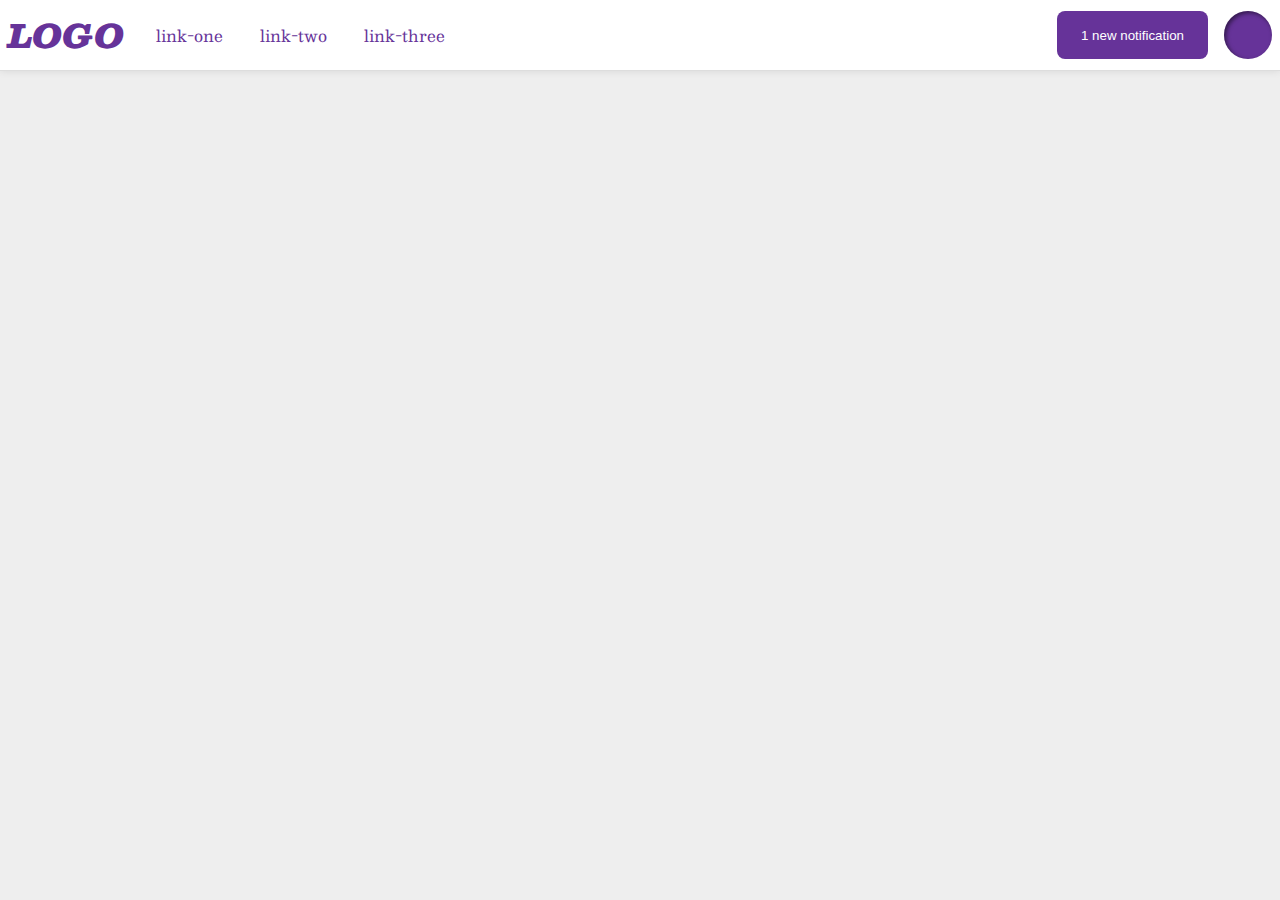
<file: foundations/flex/03-flex-header-2/index.html>
<!DOCTYPE html>
<html lang="en">
  <head>
    <meta charset="UTF-8">
    <meta http-equiv="X-UA-Compatible" content="IE=edge">
    <meta name="viewport" content="width=device-width, initial-scale=1.0">
    <title>Flex Header 2</title>
    <link rel="stylesheet" href="style.css">
  </head>
  <body>

    <div class="header">
      <div class="left-side">
        <div class="logo">
          LOGO
        </div>
        <ul class="links">
          <li><a href="https://google.com">link-one</a></li>
          <li><a href="https://google.com">link-two</a></li>
          <li><a href="https://google.com">link-three</a></li>
        </ul>
      </div>

      <div class="right-side">
        <button class="notifications">
          1 new notification
        </button>
        <div class="profile-image"></div>
      </div>

    </div>
    
  </body>
</html>
</file>
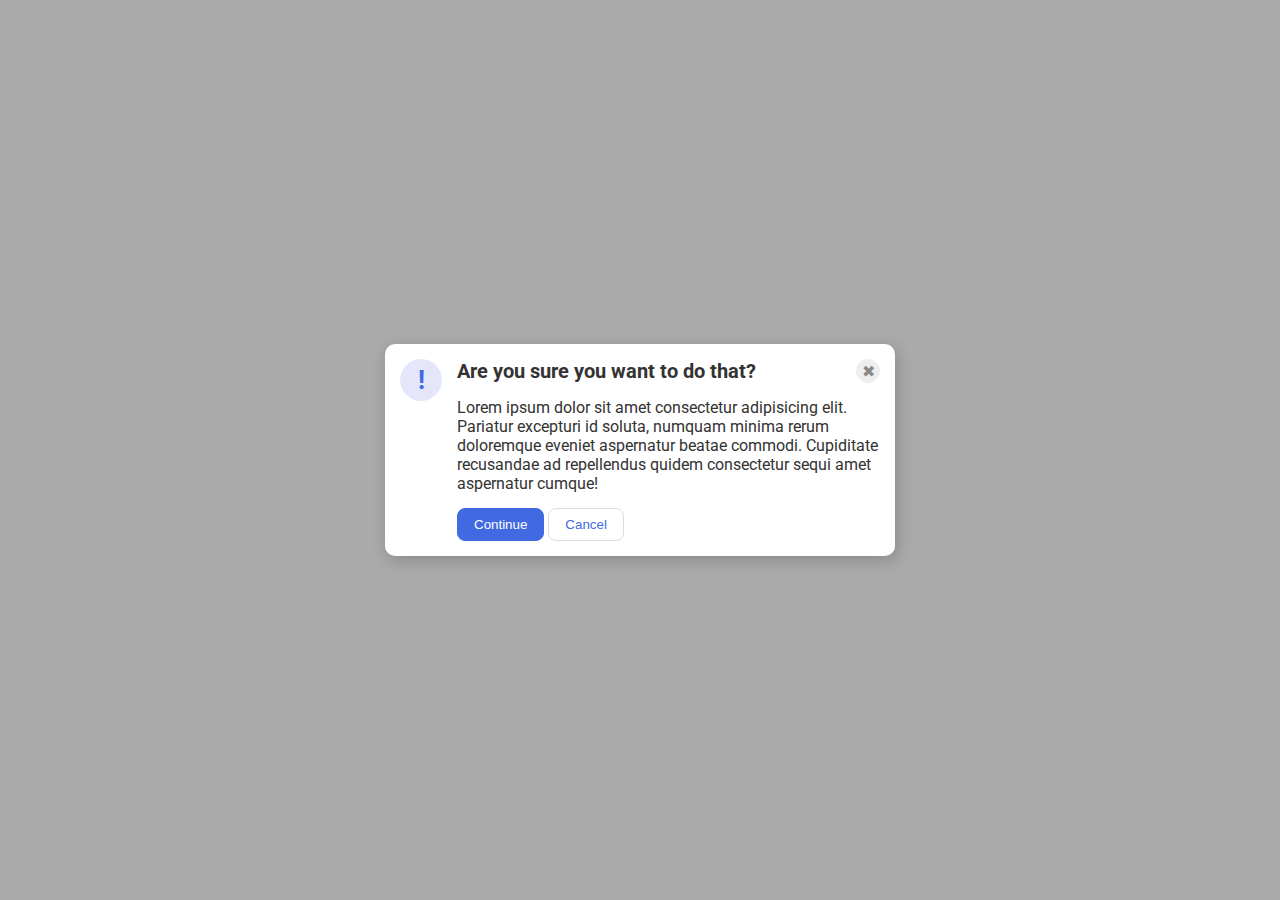
<file: foundations/flex/05-flex-modal/index.html>
<!DOCTYPE html>
<html lang="en">
  <head>
    <meta charset="UTF-8">
    <meta http-equiv="X-UA-Compatible" content="IE=edge">
    <meta name="viewport" content="width=device-width, initial-scale=1.0">
    <link rel="stylesheet" href="style.css">
    <title>Modal</title>
  </head>
  <body>

    <div class="modal">

      <div class="column-one">
        <div class="icon">!</div>
      </div>

      <div class="column-two">
        <div class="row-one">
          <div class="header">Are you sure you want to do that?</div>
          <button class="close-button">✖</button>
        </div>
       
        <div class="text">Lorem ipsum dolor sit amet consectetur adipisicing elit. Pariatur excepturi id soluta, numquam minima rerum doloremque eveniet aspernatur beatae commodi. Cupiditate recusandae ad repellendus quidem consectetur sequi amet aspernatur cumque!</div>
        
        <div class="final row">
          <button class="continue">Continue</button>
          <button class="cancel">Cancel</button>
        </div>

      </div>

    </div>

  </body>
</html>
</file>
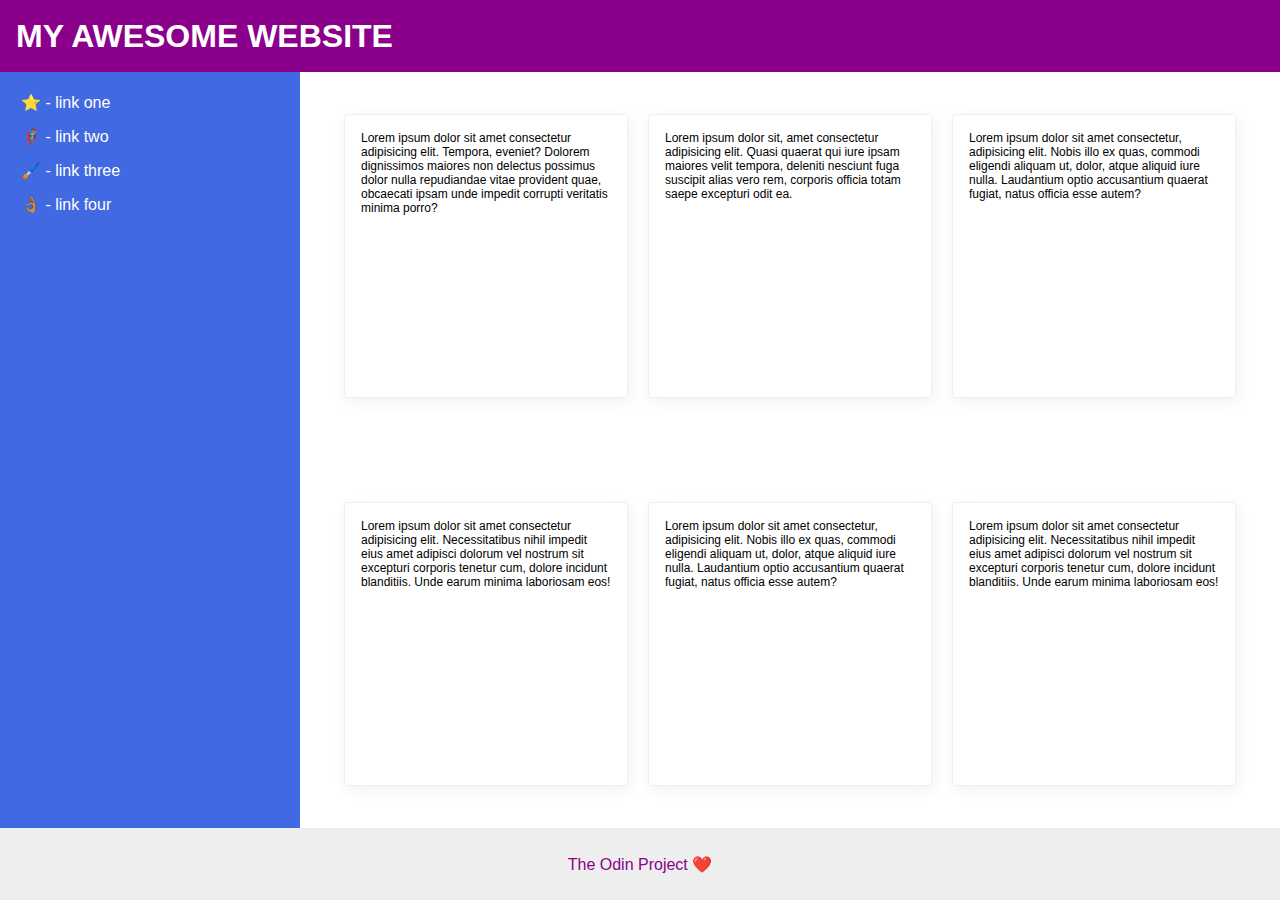
<file: foundations/flex/07-flex-layout-2/index.html>
<!DOCTYPE html>
<html lang="en">
  <head>
    <meta charset="UTF-8">
    <meta http-equiv="X-UA-Compatible" content="IE=edge">
    <meta name="viewport" content="width=device-width, initial-scale=1.0">
    <title>The Holy Grail</title>
    <link rel="stylesheet" href="style.css">
  </head>
  <body>
    <div class="header">
      MY AWESOME WEBSITE
    </div>
    
    <div class="main-container">
      <div class="sidebar">
        <ul>
          <li><a href="#">⭐ - link one</a></li>
          <li><a href="#">🦸🏽‍♂️ - link two</a></li>
          <li><a href="#">🖌️ - link three</a></li>
          <li><a href="#">👌🏽 - link four</a></li>
        </ul>
      </div>

      <div class="right-side">
        <div class="card">Lorem ipsum dolor sit amet consectetur adipisicing elit. Tempora, eveniet? Dolorem dignissimos maiores non delectus possimus dolor nulla repudiandae vitae provident quae, obcaecati ipsam unde impedit corrupti veritatis minima porro?</div>
        <div class="card">Lorem ipsum dolor sit, amet consectetur adipisicing elit. Quasi quaerat qui iure ipsam maiores velit tempora, deleniti nesciunt fuga suscipit alias vero rem, corporis officia totam saepe excepturi odit ea.</div>
        <div class="card">Lorem ipsum dolor sit amet consectetur, adipisicing elit. Nobis illo ex quas, commodi eligendi aliquam ut, dolor, atque aliquid iure nulla. Laudantium optio accusantium quaerat fugiat, natus officia esse autem?</div>
        <div class="card">Lorem ipsum dolor sit amet consectetur adipisicing elit. Necessitatibus nihil impedit eius amet adipisci dolorum vel nostrum sit excepturi corporis tenetur cum, dolore incidunt blanditiis. Unde earum minima laboriosam eos!</div>
        <div class="card">Lorem ipsum dolor sit amet consectetur, adipisicing elit. Nobis illo ex quas, commodi eligendi aliquam ut, dolor, atque aliquid iure nulla. Laudantium optio accusantium quaerat fugiat, natus officia esse autem?</div>
        <div class="card">Lorem ipsum dolor sit amet consectetur adipisicing elit. Necessitatibus nihil impedit eius amet adipisci dolorum vel nostrum sit excepturi corporis tenetur cum, dolore incidunt blanditiis. Unde earum minima laboriosam eos!</div>
      </div>
    </div>
      
    <div class="footer">
      The Odin Project ❤️
    </div>
  </body>
</html>
</file>
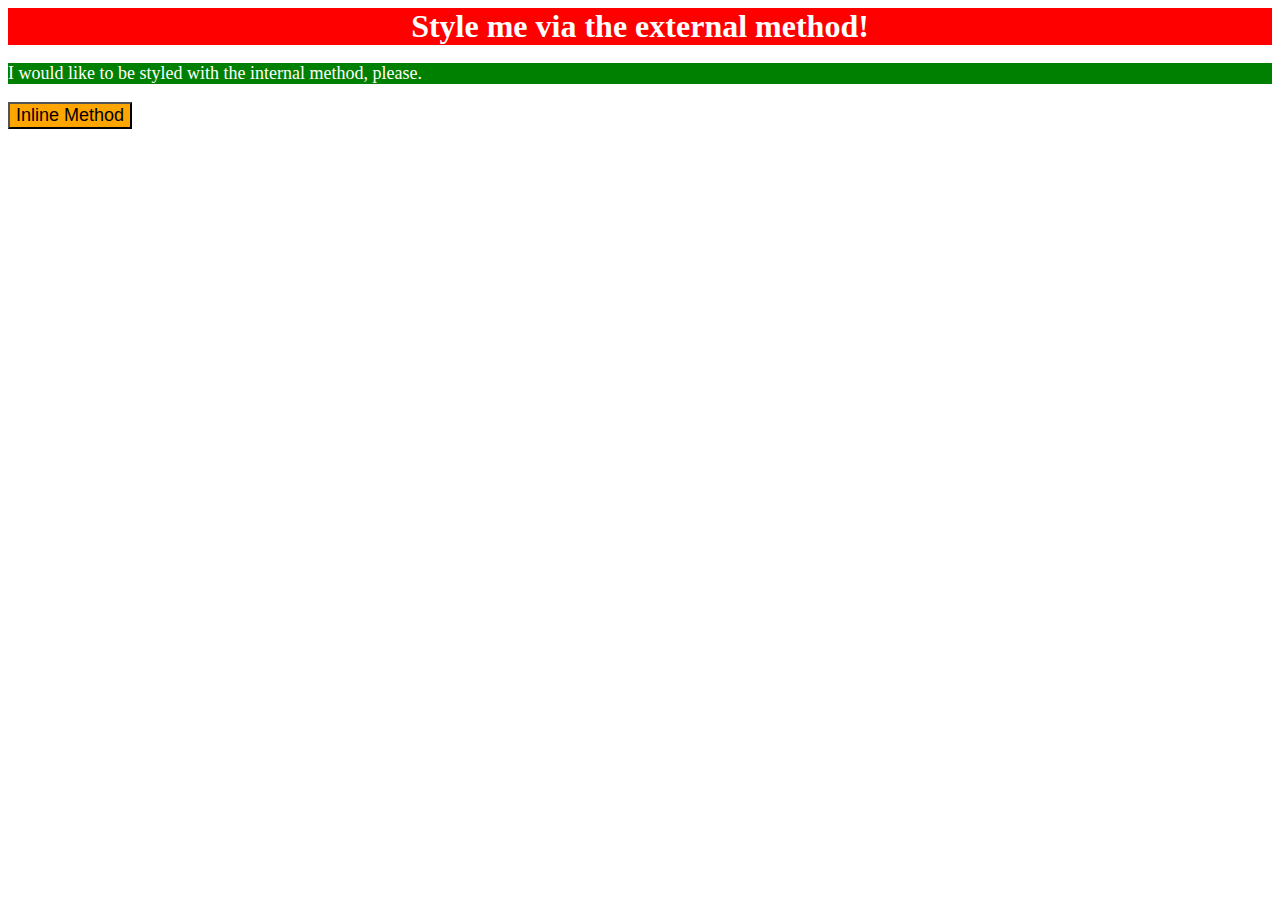
<file: foundations/intro-to-css/01-css-methods/index.html>
<!DOCTYPE html>
<html lang="en">
  <head>
    <meta charset="UTF-8">
    <meta http-equiv="X-UA-Compatible" content="IE=edge">
    <meta name="viewport" content="width=device-width, initial-scale=1.0">
    <link rel="stylesheet" href="style.css">
    <style>
    p {
      background-color: green;
      color: white;
      font-size: 18px;
    }    
    </style>
    <title>Methods for Adding CSS</title>
  </head>
  <body>
    <div>Style me via the external method!</div>
    <p>I would like to be styled with the internal method, please.</p>
    <button style="background: orange; font-size: 18px;">Inline Method</button>
  </body>
</html>
</file>
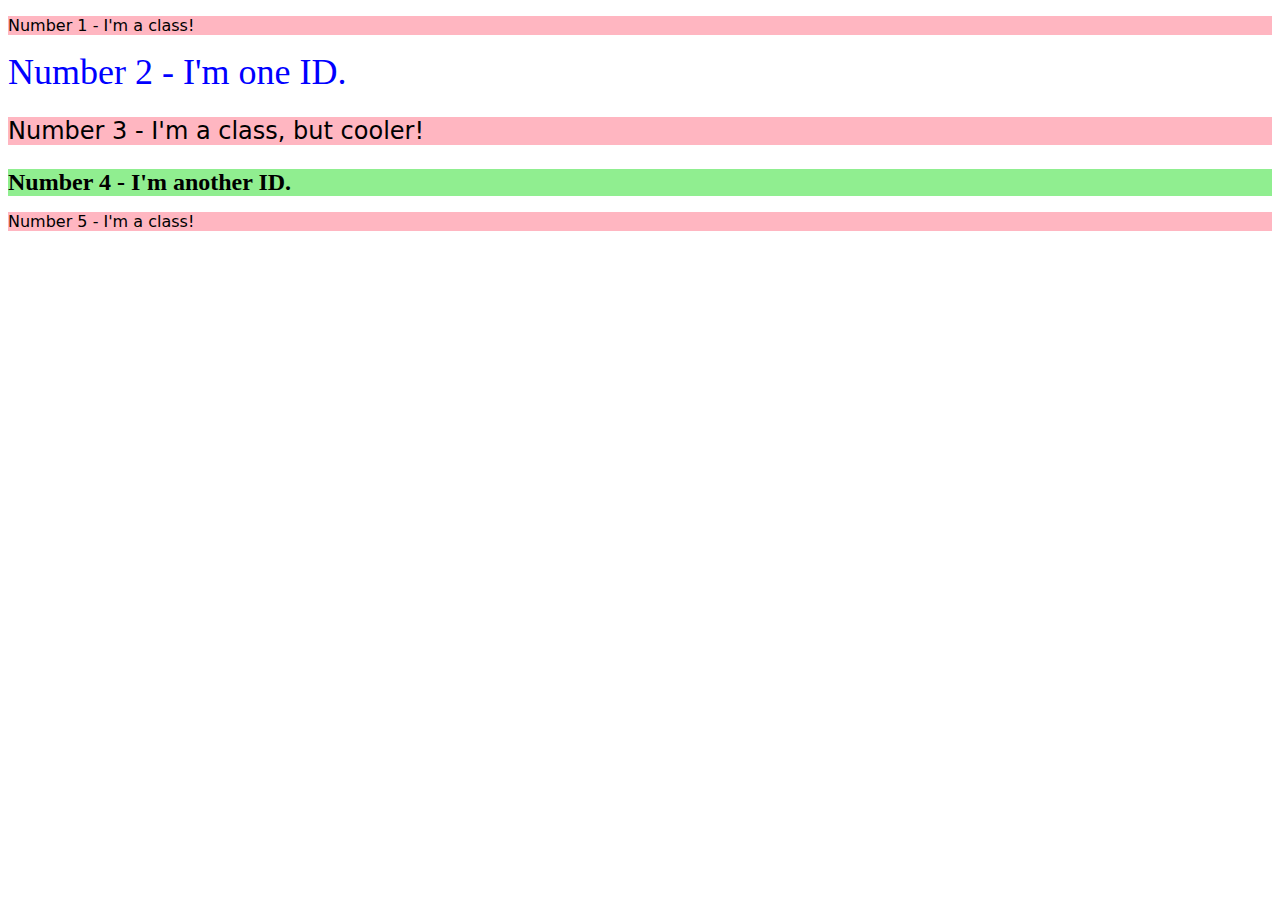
<file: foundations/intro-to-css/02-class-id-selectors/index.html>
<!DOCTYPE html>
<html lang="en">
  <head>
    <meta charset="UTF-8">
    <meta http-equiv="X-UA-Compatible" content="IE=edge">
    <meta name="viewport" content="width=device-width, initial-scale=1.0">
    <title>Class and ID Selectors</title>
    <link rel="stylesheet" href="style.css">
  </head>
  <body>
    <p class="odd">Number 1 - I'm a class!</p>
    <div id="even">Number 2 - I'm one ID.</div>
    <p class="odd adjust">Number 3 - I'm a class, but cooler!</p>
    <div id="evenTwo" class="adjust">Number 4 - I'm another ID.</div>
    <p class="odd">Number 5 - I'm a class!</p>
  </body>
</html>
</file>
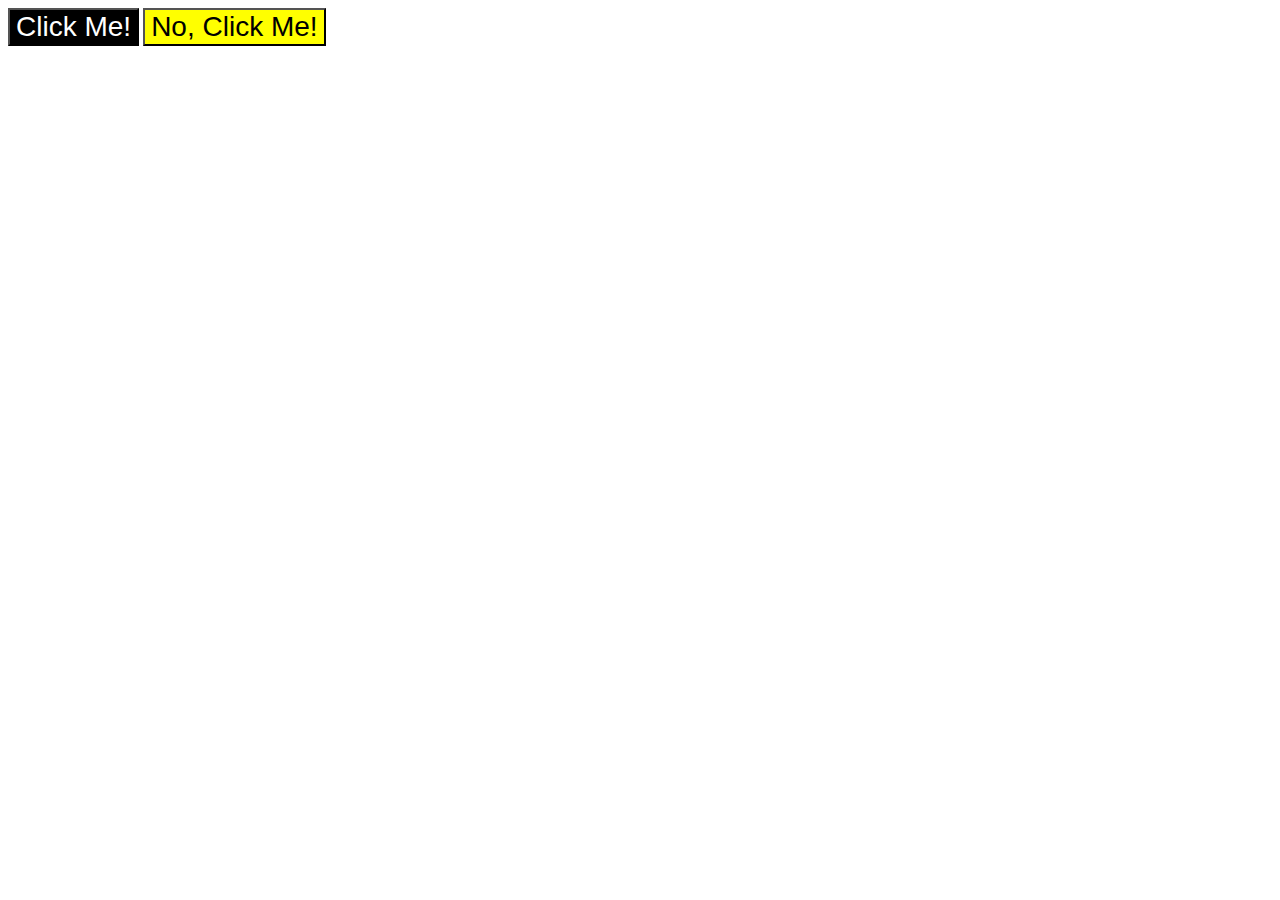
<file: foundations/intro-to-css/03-grouping-selectors/index.html>
<!DOCTYPE html>
<html lang="en">
  <head>
    <meta charset="UTF-8">
    <meta http-equiv="X-UA-Compatible" content="IE=edge">
    <meta name="viewport" content="width=device-width, initial-scale=1.0">
    <title>Grouping Selectors</title>
    <link rel="stylesheet" href="style.css">
  </head>
  <body>
    <button class="buttonOne">Click Me!</button>
    <button class="buttonTwo element">No, Click Me!</button>
  </body>
</html>
</file>
<file: foundations/flex/03-flex-header-2/style.css>
/* this is some magical font-importing.  
you'll learn about it later. */
@import url('https://fonts.googleapis.com/css2?family=Besley:ital,wght@0,400;1,900&display=swap');

body {
  margin: 0;
  background: #eee;
  font-family: Besley, serif;
}

.header {
  background: white;
  border-bottom: 1px solid #ddd;
  box-shadow: 0 0 8px rgba(0,0,0,.1);

  display: flex;
  justify-content: space-between;
  align-items: center;
  padding: 8px;

}

.left-side {
  display: flex;
  justify-content: space-evenly;
  align-items: center;
  column-gap: 16px;
}

.left-side ul li {
  display: inline-block;
  padding: 0 16px;
}

.right-side {
  display: flex;
  column-gap: 16px;
}



.profile-image {
  background: rebeccapurple;
  box-shadow: inset 2px 2px 4px rgba(0,0,0,.5);
  border-radius: 50%;
  width: 48px;
  height: 48px;
}

.logo {
  color: rebeccapurple;
  font-size: 32px;
  font-weight: 900;
  font-style: italic;
}

button {
  border: none;
  border-radius: 8px;
  background: rebeccapurple;
  color: white;
  padding: 8px 24px;
}

a {
  /* this removes the line under our links */
  text-decoration: none;
  color: rebeccapurple;
}

ul {
  list-style-type: none;
  display: inline-block;
  padding: 0;
  margin: 0;
}
</file>
<file: foundations/flex/05-flex-modal/style.css>
@import url('https://fonts.googleapis.com/css2?family=Roboto:wght@400;700&display=swap');

html, body {
  height: 100%;
}

body {
  font-family: Roboto, sans-serif;
  margin: 0;
  background: #aaa;
  color: #333;
  /* I'll give you this one for free lol */
  display: flex;
  align-items: center;
  justify-content: center;
}

.modal {
  background: white;
  width: 480px;
  border-radius: 10px;
  box-shadow: 2px 4px 16px rgba(0,0,0,.2);
  display: flex;
  justify-content: space-between;
  flex-direction: row;
  column-gap: 15px;
  padding: 15px;
}

.column-two {
  display: flex;
  flex-direction: column;
  row-gap: 15px;
}

.row-one {
  display: flex;
  justify-content: space-between;
}

.header {
  font-weight: bold;
  font-size: 20px;
}

.icon {
  color: royalblue;
  font-size: 26px;
  font-weight: 700;
  background: lavender;
  width: 42px;
  height: 42px;
  border-radius: 50%;
  display: flex;
  align-items: center;
  justify-content: center;
}

.close-button {
  background: #eee;
  border-radius: 50%;
  color: #888;
  font-weight: 400;
  font-size: 16px;
  height: 24px;
  width: 24px;
  display: flex;
  align-items: center;
  justify-content: center;
  border: 1px solid #eee;
  padding: 0;
}

button {
  cursor: pointer;
  padding: 8px 16px;
  border-radius: 8px;
}

button.continue {
  background: royalblue;
  border: 1px solid royalblue;
  color: white;
}

button.cancel {
  background: white;
  border: 1px solid #ddd;
  color: royalblue;
}
</file>
<file: foundations/flex/07-flex-layout-2/style.css>
body {
  font-family: -apple-system, BlinkMacSystemFont, 'Segoe UI', Roboto, Oxygen, Ubuntu, Cantarell, 'Open Sans', 'Helvetica Neue', sans-serif;
  margin: 0;
  min-height: 100vh;
  overflow: hidden;
  display: flex;
  flex-direction: column;
}

.header {
  height: 72px;
  background: darkmagenta;
  color: #ffffff;
  font-size: 32px;
  font-weight: 900;
  padding: 0 16px;
  display: flex;
  align-items: center;
}

.main-container {
  display: flex;
 flex: 1;
}

.sidebar {
  width: 300px;
  flex-shrink: 0;
  background: royalblue;
  box-sizing: border-box;
  padding: 16px;
}

.sidebar ul {
  margin: 0;
  padding: 0;
}

.sidebar li {
  list-style: none;
  padding: 5px;
  margin-bottom: 5px;
}

.sidebar li a {
  font-size: 16px;
  color: white;
  text-decoration: none;
}

.right-side {
  display: flex;
  flex-wrap: wrap;
  justify-content: center;
  align-items: center;
  gap: 20px;
}

.card {
  border: 1px solid #eee;
  box-shadow: 2px 4px 16px rgba(0,0,0,.06);
  border-radius: 4px;
  font-size: 12px;
  width: 250px;
  height: 250px;
  text-wrap: wrap;
  padding: 16px;
}

.footer {
  height: 72px;
  background: #eee;
  color: darkmagenta;
  display: flex;
  justify-content: center;
  align-items: center;
}
</file>
<file: foundations/intro-to-css/01-css-methods/style.css>
div {
    background: red;
    color: white;
    font-size: 32px;
    font-weight: bold;
    text-align: center;
}
</file>
<file: foundations/intro-to-css/02-class-id-selectors/style.css>
.odd {
    background-color: lightpink;
    font-family: Verdana, "DejaVu Sans", sans-serif;
}

#even {
    color: blue;
    font-size: 36px;
}

.adjust {
    font-size: 24px;
}

#evenTwo {
    background-color: lightgreen;
    font-weight: bold;
}
</file>
<file: foundations/intro-to-css/03-grouping-selectors/style.css>
.buttonOne,
.buttonTwo {
    font-size: 28px;
    font-family: Helvetica, Times New Roman, sans-serif;
}

.buttonOne {
    background-color: black;
    color:white;
}

.buttonTwo.element {
    background-color: yellow;
}
</file>
